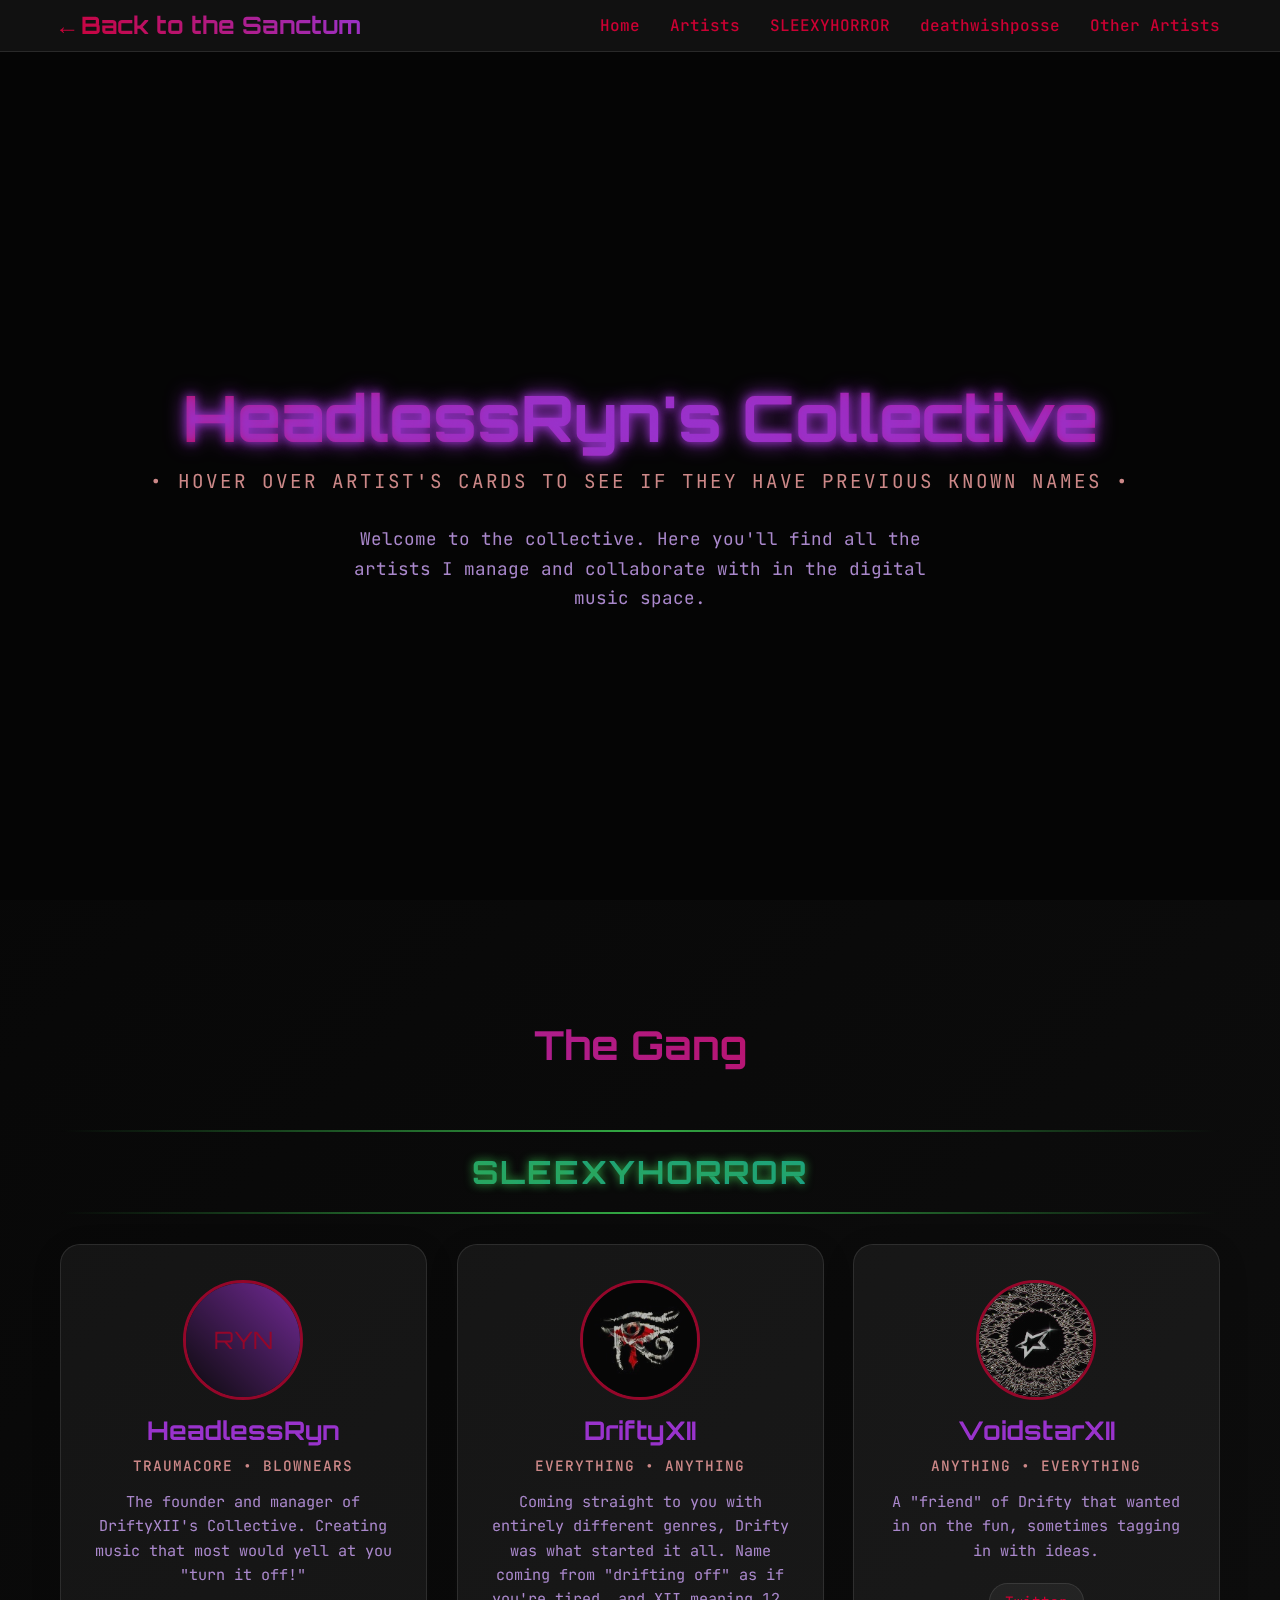
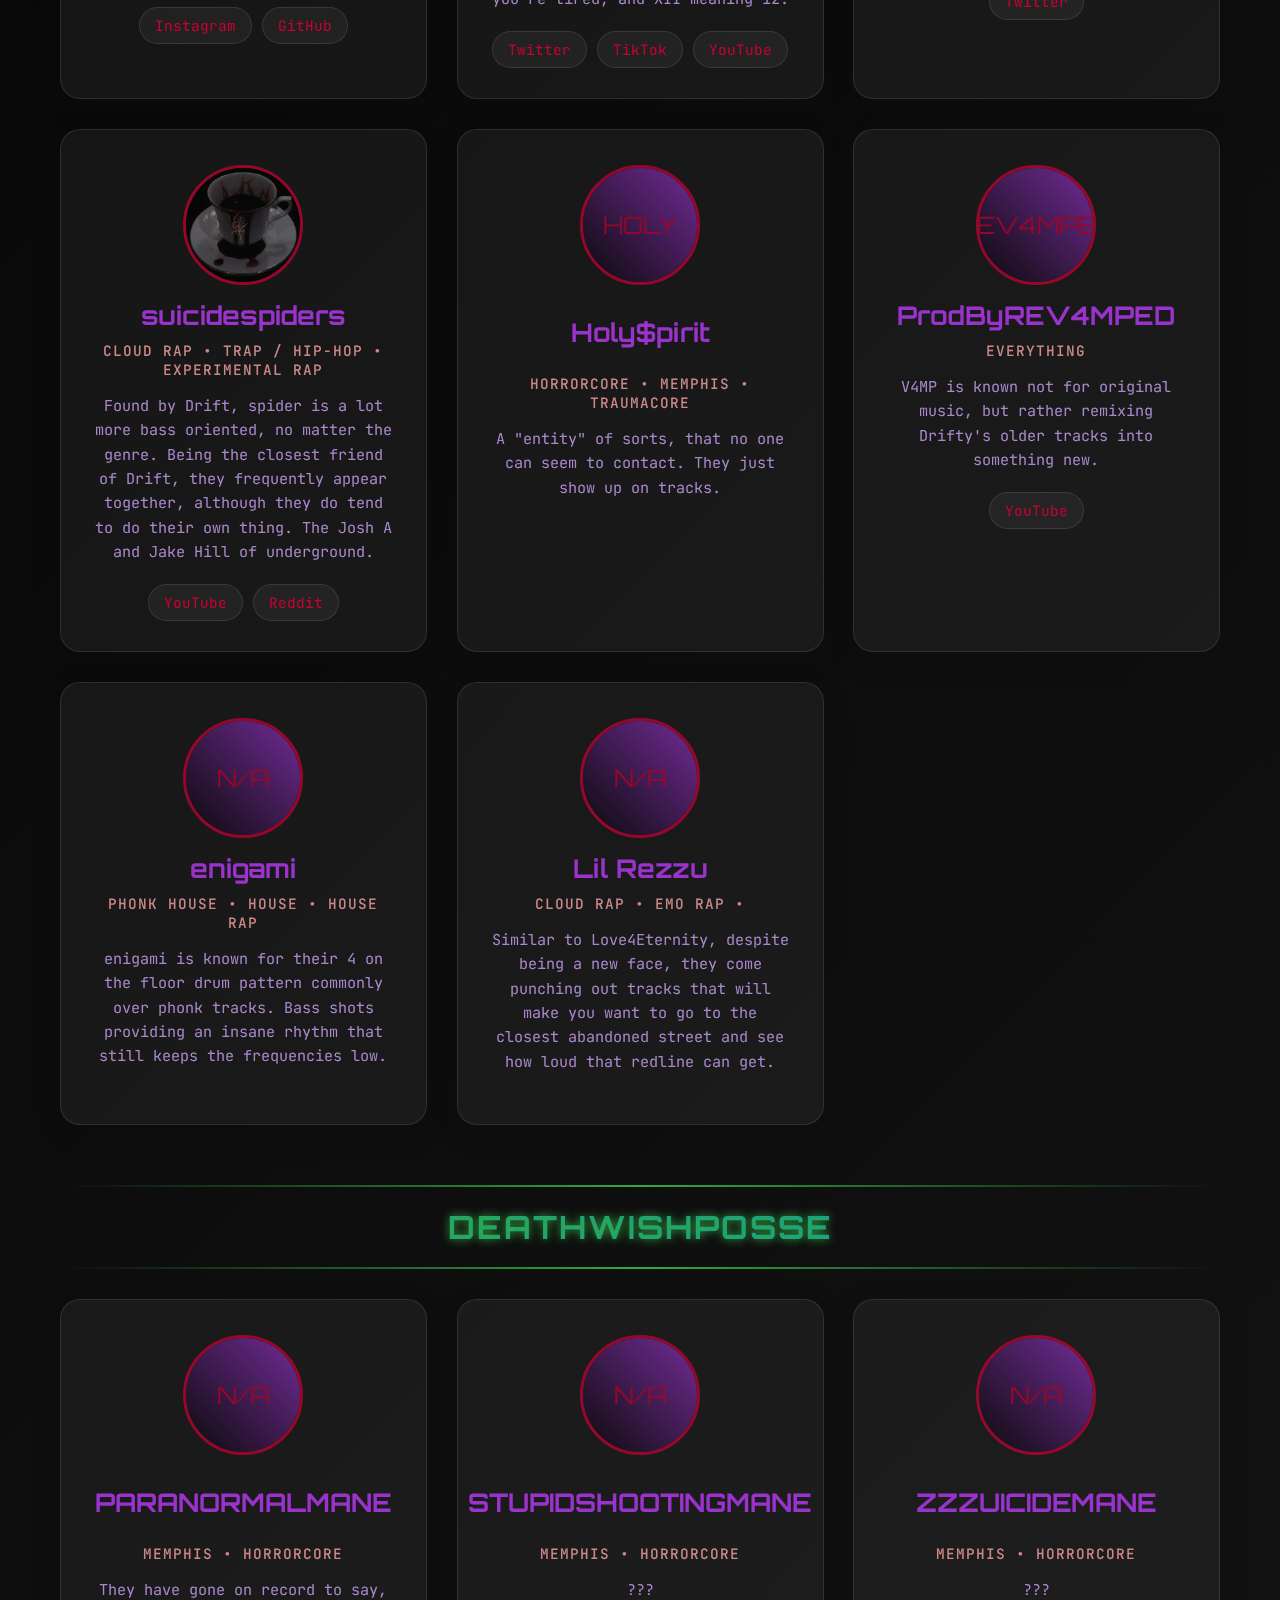
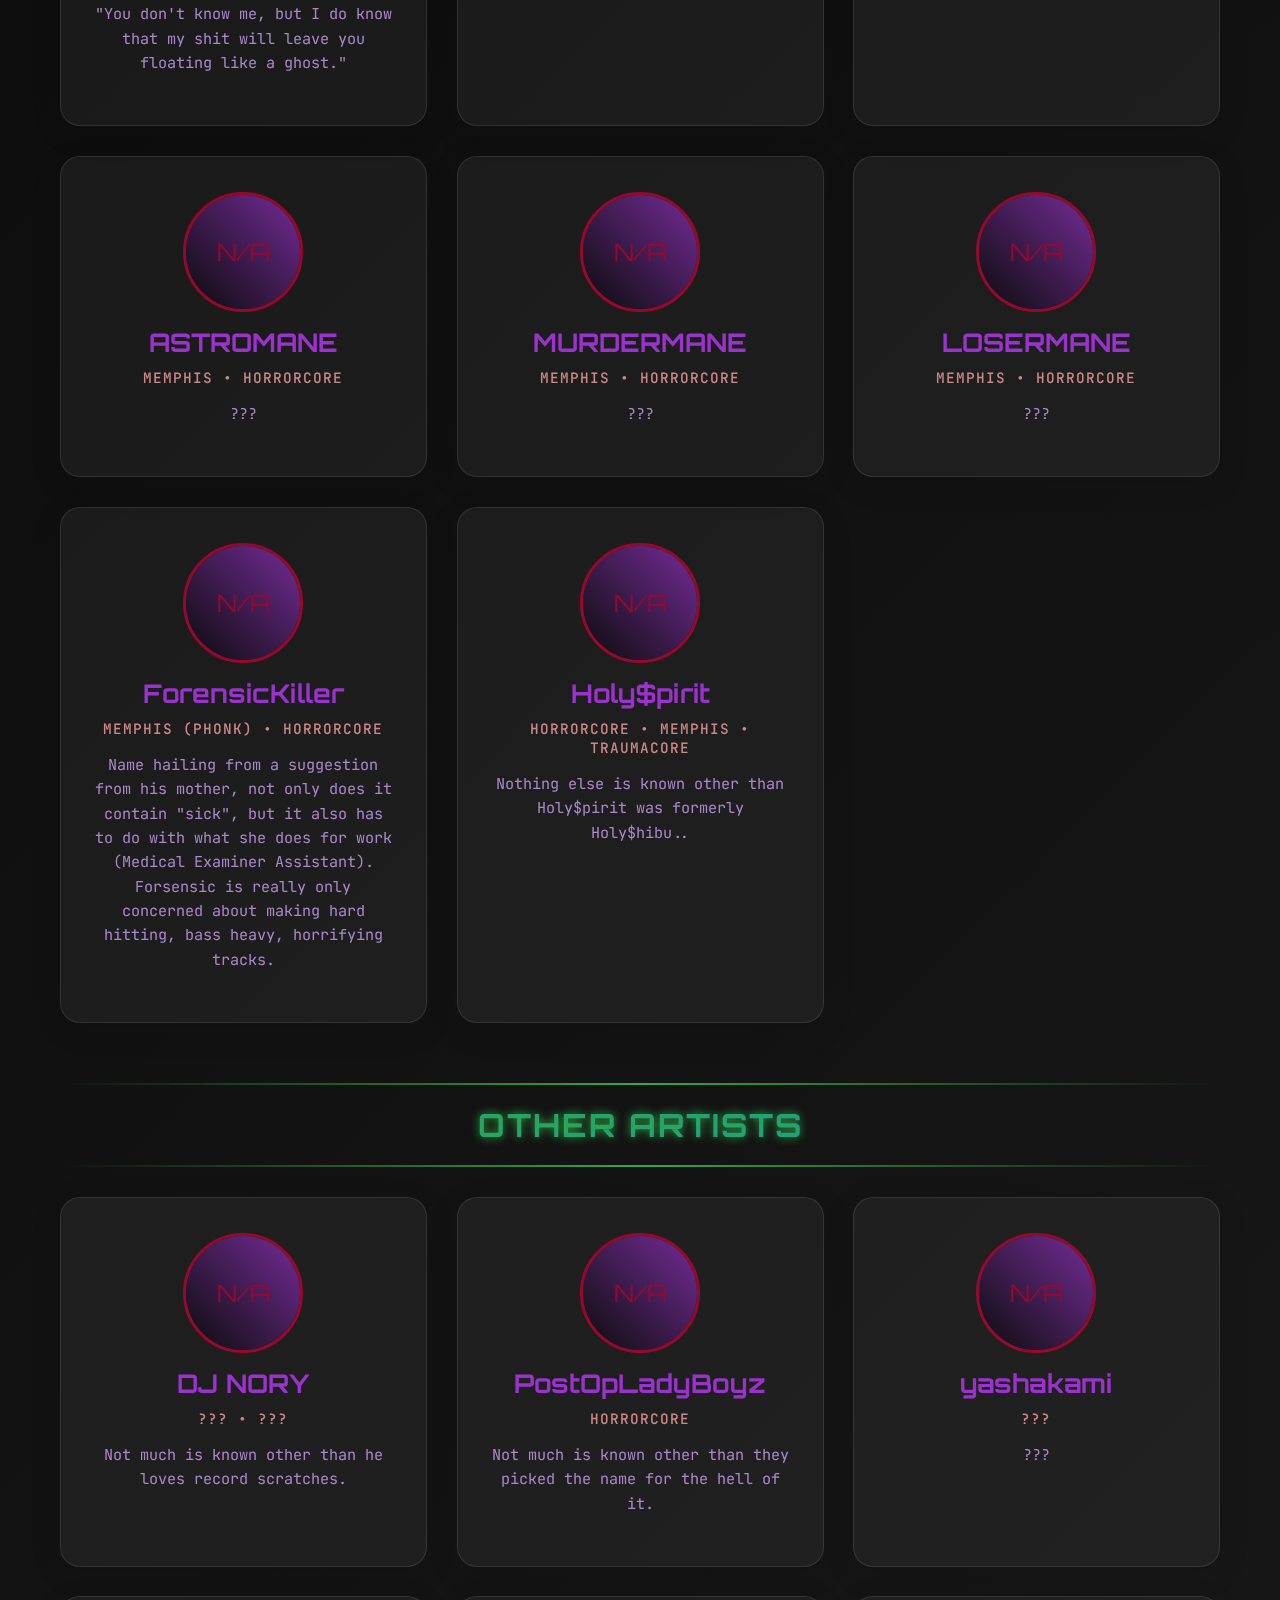
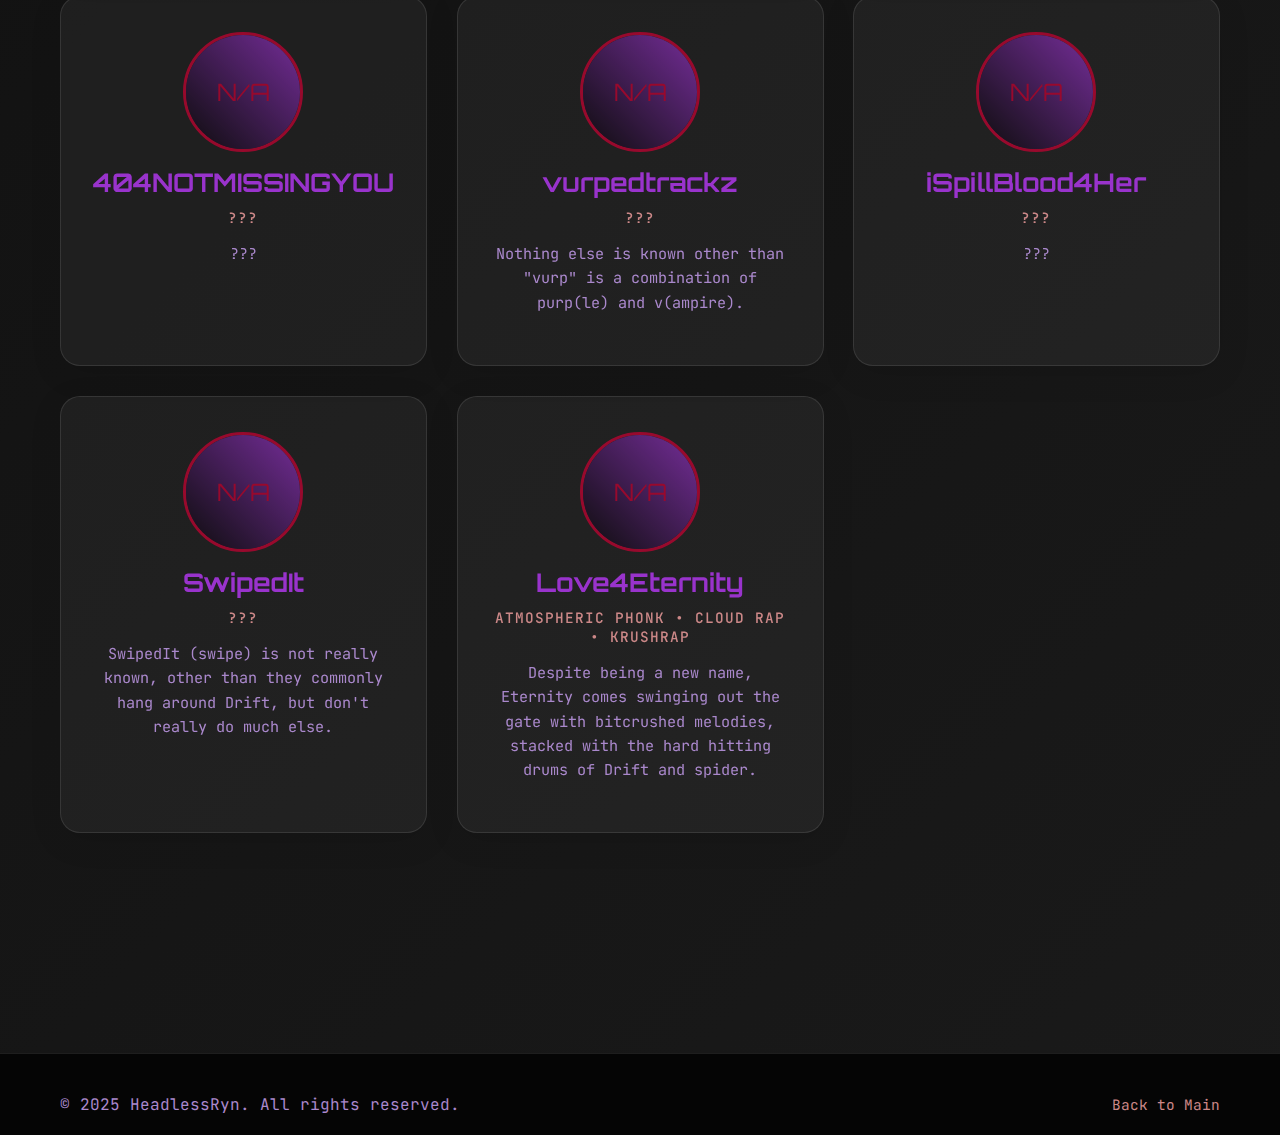
<file: sub/collective/gang.html>
<!DOCTYPE html>
<html lang="en">
<head>
    <meta charset="UTF-8">
    <meta name="viewport" content="width=device-width, initial-scale=1.0">
    <title>HeadlessRyn's Collective - Music Artists</title>
    <meta name="description" content="HeadlessRyn's Collective - A family of digital music artists creating experimental sounds. Managed by HeadlessRyn">

    <!-- Favicon -->
    <link rel="icon" type="image/png" href="../../icon.png">

    <!-- Open Graph / Discord Embed Tags -->
    <meta property="og:title" content="HeadlessRyn's Collective - Music Artists">
    <meta property="og:description" content="A family of digital music artists creating experimental sounds. Traumacore • Hyperpop • Krushfunk">
    <meta property="og:image" content="https://headlessryn.github.io/icon.png">
    <meta property="og:url" content="https://headlessryn.github.io/sub/collective/gang.html">
    <meta property="og:type" content="website">
    <meta property="og:site_name" content="HeadlessRyn's Collective">

    <!-- Additional Meta Tags -->
    <meta name="theme-color" content="#cc0033">
    <meta name="keywords" content="DriftyXII, Collective, music artists, digital music, experimental music, HeadlessRyn">
    <meta name="author" content="HeadlessRyn">

    <!-- Stylesheet -->
    <link rel="stylesheet" href="trauma.css">
</head>
<body>
    <nav class="nav">
        <div class="nav-container">
            <div class="nav-brand">
                <a href="../../index.html" class="nav-link">
                    <h2>← Back to the Sanctum</h2>
                </a>
            </div>
            <ul class="nav-menu">
                <li><a href="#collective">Home</a></li>
                <li><a href="#artists">Artists</a></li>
                <li><a href="#SLEEXYHORROR">SLEEXYHORROR</a></li>
                <li><a href="#deathwishposse">deathwishposse</a></li>
                <li><a href="#OtherArtists">Other Artists</a></li>
            </ul>
        </div>
    </nav>

    <div class="container">
        <section id="collective" class="hero">
            <div class="hero-content">
                <h1 class="title">HeadlessRyn's Collective</h1>
                <p class="subtitle">• HOVER OVER ARTIST'S CARDS TO SEE IF THEY HAVE PREVIOUS KNOWN NAMES •</p>
                <div class="hero-description">
                    <p>Welcome to the collective. Here you'll find all the artists I manage and collaborate with in the digital music space.</p>
                </div>
            </div>
        </section>

        <section id="artists" class="artists-section">
            <h2 class="section-title">The Gang</h2>

            <!-- SLEEXYHORROR Collective -->
            <h3 id="SLEEXYHORROR" class="collective-title">SLEEXYHORROR</h3>
            <div class="artists-grid">
                <div class="artist-card" data-artist="headlessryn">
                    <div class="artist-avatar">
                        <div class="glitch-avatar">RYN</div>
                    </div>
                    <h3>HeadlessRyn</h3>
                    <p class="artist-genre">Traumacore • BlownEars</p>
                    <p class="artist-description">The founder and manager of DriftyXII's Collective. Creating music that most would yell at you "turn it off!"</p>
                    <div class="artist-links">
                        <a href="https://instagram.com/headlessryn" class="stream-link" target="_blank" rel="noopener noreferrer">Instagram</a>
                        <a href="https://github.com/headlessryn" class="stream-link" target="_blank" rel="noopener noreferrer">GitHub</a>
                    </div>
                </div>
                <div class="artist-card" data-artist="driftyxii">
                    <div class="artist-avatar">
                        <div class="glitch-avatar artist-image" style="background-image: url('artist-images/driftyxii.jpg');"></div>
                    </div>
                    <h3>DriftyXII</h3>
                    <p class="artist-genre">Everything • Anything</p>
                    <p class="artist-description">Coming straight to you with entirely different genres, Drifty was what started it all. Name coming from "drifting off" as if you're tired, and XII meaning 12.</p>
                    <div class="artist-links">
                        <a href="https://twitter.com/@voidstarxii" class="stream-link" target="_blank" rel="noopener noreferrer">Twitter</a>
                        <a href="https://tiktok.com/@godfearingsinner" class="stream-link" target="_blank" rel="noopener noreferrer">TikTok</a>
                        <a href="https://youtube.com/@DriftyXII" class="stream-link" target="_blank" rel="noopener noreferrer">YouTube</a>
                    </div>
                </div>
                <div class="artist-card" data-artist="voidstar">
                    <div class="artist-avatar">
                        <div class="glitch-avatar artist-image" style="background-image: url('artist-images/voidstar.jpg');"></div>
                    </div>
                    <h3>VoidstarXII</h3>
                    <p class="artist-genre">Anything • Everything</p>
                    <p class="artist-description">A "friend" of Drifty that wanted in on the fun, sometimes tagging in with ideas.</p>
                    <div class="artist-links">
                        <a href="https://twitter.com/@voidstarxii" class="stream-link" target="_blank" rel="noopener noreferrer">Twitter</a>
                    </div>
                </div>
                <div class="artist-card" data-artist="suicidespiders">
                    <div class="artist-avatar">
                        <div class="glitch-avatar artist-image" style="background-image: url('artist-images/suicidespiders.jpg');"></div>
                    </div>
                    <h3>suicidespiders</h3>
                    <p class="artist-genre">Cloud Rap • Trap / Hip-Hop • Experimental Rap</p>
                    <p class="artist-description">Found by Drift, spider is a lot more bass oriented, no matter the genre. Being the closest friend of Drift, they frequently appear together, although they do tend to do their own thing. The Josh A and Jake Hill of underground.</p>
                    <div class="artist-links">
                        <a href="https://youtube.com/@suicidespidersxii" class="stream-link" target="_blank" rel="noopener noreferrer">YouTube</a>
                        <a href="https://reddit.com/u/suicidespiders" class="stream-link" target="_blank" rel="noopener noreferrer">Reddit</a>
                    </div>
                </div>
                <div class="artist-card previously-known" data-artist="artistname">
                    <div class="artist-avatar">
                        <div class="glitch-avatar">HOLY</div>
                    </div>
                    <h3 title="Holy$pirit" data-previous="Holy$hibu">Holy$pirit</h3>
                    <p class="artist-genre">Horrorcore • Memphis • Traumacore</p>
                    <p class="artist-description">A "entity" of sorts, that no one can seem to contact. They just show up on tracks.</p>
                    <div class="artist-links"></div>
                </div>
                <div class="artist-card" data-artist="artistname">
                    <div class="artist-avatar">
                        <div class="glitch-avatar">REV4MPED</div>
                    </div>
                    <h3>ProdByREV4MPED</h3>
                    <p class="artist-genre">Everything</p>
                    <p class="artist-description">V4MP is known not for original music, but rather remixing Drifty's older tracks into something new.</p>
                    <div class="artist-links">
                        <a href="https://youtube.com/@PRODREV4MPED" class="stream-link" target="_blank" rel="noopener noreferrer">YouTube</a>
                    </div>
                </div>
                <div class="artist-card" data-artist="artistname">
                    <div class="artist-avatar">
                        <div class="glitch-avatar">N/A</div>
                    </div>
                    <h3>enigami</h3>
                    <p class="artist-genre">Phonk House • House • House Rap</p>
                    <p class="artist-description">enigami is known for their 4 on the floor drum pattern commonly over phonk tracks. Bass shots providing an insane rhythm that still keeps the frequencies low.</p>
                    <div class="artist-links"></div>
                </div>
                <div class="artist-card" data-artist="artistname">
                    <div class="artist-avatar">
                        <div class="glitch-avatar">N/A</div>
                    </div>
                    <h3>Lil Rezzu</h3>
                    <p class="artist-genre">Cloud Rap • Emo Rap • </p>
                    <p class="artist-description">Similar to Love4Eternity, despite being a new face, they come punching out tracks that will make you want to go to the closest abandoned street and see how loud that redline can get.</p>
                    <div class="artist-links"></div>
                </div>
            </div>

            <!-- deathwishposse Collective -->
            <h3 id="deathwishposse" class="collective-title">deathwishposse</h3>
            <div class="artists-grid">
                <div class="artist-card previously-known" data-artist="artistname">
                    <div class="artist-avatar">
                        <div class="glitch-avatar">N/A</div>
                    </div>
                    <h3 title="PARANORMALMANE" data-previous="CRIMINALMANE">PARANORMALMANE</h3>
                    <p class="artist-genre">Memphis • Horrorcore</p>
                    <p class="artist-description">They have gone on record to say, "You don't know me, but I do know that my shit will leave you floating like a ghost."</p>
                    <div class="artist-links"></div>
                </div>
                <div class="artist-card previously-known" data-artist="artistname">
                    <div class="artist-avatar">
                        <div class="glitch-avatar">N/A</div>
                    </div>
                    <h3 title="STUPIDSHOOTINGMANE" data-previous="RETARDMANE">STUPIDSHOOTINGMANE</h3>
                    <p class="artist-genre">Memphis • Horrorcore</p>
                    <p class="artist-description">???</p>
                    <div class="artist-links"></div>
                </div>
                <div class="artist-card previously-known" data-artist="artistname">
                    <div class="artist-avatar">
                        <div class="glitch-avatar">N/A</div>
                    </div>
                    <h3 title="ZZZUICIDEMANE" data-previous="SUICIDEMANE">ZZZUICIDEMANE</h3>
                    <p class="artist-genre">Memphis • Horrorcore</p>
                    <p class="artist-description">???</p>
                    <div class="artist-links"></div>
                </div>
                <div class="artist-card" data-artist="artistname">
                    <div class="artist-avatar">
                        <div class="glitch-avatar">N/A</div>
                    </div>
                    <h3>ASTROMANE</h3>
                    <p class="artist-genre">Memphis • Horrorcore</p>
                    <p class="artist-description">???</p>
                    <div class="artist-links"></div>
                </div>
                <div class="artist-card" data-artist="artistname">
                    <div class="artist-avatar">
                        <div class="glitch-avatar">N/A</div>
                    </div>
                    <h3>MURDERMANE</h3>
                    <p class="artist-genre">Memphis • Horrorcore</p>
                    <p class="artist-description">???</p>
                    <div class="artist-links"></div>
                </div>
                <div class="artist-card" data-artist="artistname">
                    <div class="artist-avatar">
                        <div class="glitch-avatar">N/A</div>
                    </div>
                    <h3>LOSERMANE</h3>
                    <p class="artist-genre">Memphis • Horrorcore</p>
                    <p class="artist-description">???</p>
                    <div class="artist-links"></div>
                </div>
                <div class="artist-card" data-artist="artistname">
                    <div class="artist-avatar">
                        <div class="glitch-avatar">N/A</div>
                    </div>
                    <h3>ForensicKiller</h3>
                    <p class="artist-genre">Memphis (Phonk) • Horrorcore</p>
                    <p class="artist-description">Name hailing from a suggestion from his mother, not only does it contain "sick", but it also has to do with what she does for work (Medical Examiner Assistant). Forsensic is really only concerned about making hard hitting, bass heavy, horrifying tracks.</p>
                    <div class="artist-links">
                    </div>
                </div>
                <div class="artist-card" data-artist="artistname">
                    <div class="artist-avatar">
                        <div class="glitch-avatar">N/A</div>
                    </div>
                    <h3>Holy$pirit</h3>
                    <p class="artist-genre">Horrorcore • Memphis • Traumacore</p>
                    <p class="artist-description">Nothing else is known other than Holy$pirit was formerly Holy$hibu..</p>
                    <div class="artist-links"></div>
                </div>
            </div>

            <!-- Other Artists -->
            <h3 id="OtherArtists" class="collective-title">Other Artists</h3>
            <div class="artists-grid">
                <div class="artist-card" data-artist="artistname">
                    <div class="artist-avatar">
                        <div class="glitch-avatar">N/A</div>
                    </div>
                    <h3>DJ NORY</h3>
                    <p class="artist-genre">??? • ???</p>
                    <p class="artist-description">Not much is known other than he loves record scratches.</p>
                    <div class="artist-links"></div>
                </div>
                <div class="artist-card" data-artist="artistname">
                    <div class="artist-avatar">
                        <div class="glitch-avatar">N/A</div>
                    </div>
                    <h3>PostOpLadyBoyz</h3>
                    <p class="artist-genre">Horrorcore</p>
                    <p class="artist-description">Not much is known other than they picked the name for the hell of it.</p>
                    <div class="artist-links"></div>
                </div>
                <div class="artist-card" data-artist="artistname">
                    <div class="artist-avatar">
                        <div class="glitch-avatar">N/A</div>
                    </div>
                    <h3>yashakami</h3>
                    <p class="artist-genre">???</p>
                    <p class="artist-description">???</p>
                    <div class="artist-links"></div>
                </div>
                <div class="artist-card" data-artist="artistname">
                    <div class="artist-avatar">
                        <div class="glitch-avatar">N/A</div>
                    </div>
                    <h3>404NOTMISSINGYOU</h3>
                    <p class="artist-genre">???</p>
                    <p class="artist-description">???</p>
                    <div class="artist-links"></div>
                </div>
                <div class="artist-card" data-artist="artistname">
                    <div class="artist-avatar">
                        <div class="glitch-avatar">N/A</div>
                    </div>
                    <h3>vurpedtrackz</h3>
                    <p class="artist-genre">???</p>
                    <p class="artist-description">Nothing else is known other than "vurp" is a combination of purp(le) and v(ampire).</p>
                    <div class="artist-links"></div>
                </div>
                <div class="artist-card" data-artist="artistname">
                    <div class="artist-avatar">
                        <div class="glitch-avatar">N/A</div>
                    </div>
                    <h3>iSpillBlood4Her</h3>
                    <p class="artist-genre">???</p>
                    <p class="artist-description">???</p>
                    <div class="artist-links"></div>
                </div>
                <div class="artist-card" data-artist="artistname">
                    <div class="artist-avatar">
                        <div class="glitch-avatar">N/A</div>
                    </div>
                    <h3>SwipedIt</h3>
                    <p class="artist-genre">???</p>
                    <p class="artist-description">SwipedIt (swipe) is not really known, other than they commonly hang around Drift, but don't really do much else.</p>
                    <div class="artist-links"></div>
                </div>
                <div class="artist-card" data-artist="artistname">
                    <div class="artist-avatar">
                        <div class="glitch-avatar">N/A</div>
                    </div>
                    <h3>Love4Eternity</h3>
                    <p class="artist-genre">Atmospheric Phonk • Cloud Rap • Krushrap</p>
                    <p class="artist-description">Despite being a new name, Eternity comes swinging out the gate with bitcrushed melodies, stacked with the hard hitting drums of Drift and spider.</p>
                    <div class="artist-links"></div>
                </div>
            </div>
        </section>
    </div>

    <footer class="footer">
        <div class="footer-content">
            <p>&copy; 2025 HeadlessRyn. All rights reserved.</p>
            <div class="footer-links">
                <a href="../../index.html">Back to Main</a>
            </div>
        </div>
    </footer>

    <script>
        // DevTools Detection and Nuke System
        class DevToolsNuke {
            constructor() {
                this.devToolsOpen = false;
                this.nukeTriggered = false;
                this.initialized = false;
                this.init();
            }

            init() {
                // Delay initialization to prevent false positives on page load
                setTimeout(() => {
                    this.initialized = true;
                    this.setupDetection();
                }, 2000); // Wait 2 seconds for page to fully load
            }

            setupDetection() {
                // Method 1: Keyboard shortcuts detection
                document.addEventListener('keydown', (e) => {
                    // Common dev tools shortcuts
                    if (
                        (e.key === 'F12') ||
                        (e.ctrlKey && e.shiftKey && (e.key === 'I' || e.key === 'J' || e.key === 'C')) ||
                        (e.ctrlKey && e.key === 'u') ||
                        (e.ctrlKey && e.shiftKey && e.key === 'K') ||
                        (e.key === 'F1' && e.ctrlKey) ||
                        (e.altKey && e.key === 'F12')
                    ) {
                        e.preventDefault();
                        this.triggerNuke();
                    }
                });

                // Method 2: Right-click detection
                document.addEventListener('contextmenu', (e) => {
                    // Allow right-click on links and inputs
                    if (e.target.tagName === 'A' || e.target.tagName === 'INPUT' || e.target.tagName === 'TEXTAREA') {
                        return;
                    }
                    e.preventDefault();
                    this.triggerNuke();
                });

                // Method 3: Timing-based detection (checks for dev tools performance impact)
                this.checkDevTools();

                // Method 4: Console override detection
                this.overrideConsole();

                // Method 5: Window size detection
                this.checkWindowSize();

                // Method 6: Debugger detection (disabled to prevent false positives)
                // this.antiDebugger();
            }

            checkDevTools() {
                const threshold = 100; // Increased threshold to be more specific
                let initialCheckDone = false;
                let initialOuterHeight = window.outerHeight;
                let initialOuterWidth = window.outerWidth;
                let initialInnerHeight = window.innerHeight;
                let initialInnerWidth = window.innerWidth;

                setTimeout(() => {
                    initialCheckDone = true;
                }, 0.5); // Wait half a second before starting detection

                setInterval(() => {
                    if (!initialCheckDone) return; // Don't check until initial delay

                    const currentDiffHeight = window.outerHeight - window.innerHeight;
                    const currentDiffWidth = window.outerWidth - window.innerWidth;

                    // Only trigger if there's a significant change from initial state
                    if (currentDiffHeight > threshold || currentDiffWidth > threshold) {
                        if (!this.devToolsOpen) {
                            this.devToolsOpen = true;
                            this.triggerNuke();
                        }
                    } else {
                        this.devToolsOpen = false;
                    }
                }, 500); // Check less frequently
            }

            overrideConsole() {
                let consoleUsed = false;
                const originalLog = console.log;
                console.log = (...args) => {
                    originalLog.apply(console, args);
                    if (!consoleUsed) {
                        consoleUsed = true;
                        // Only trigger after multiple uses to avoid false positives
                        setTimeout(() => {
                            if (consoleUsed) {
                                this.triggerNuke();
                            }
                        }, 1000);
                    }
                };
            }

            checkWindowSize() {
                let width = window.innerWidth;
                let height = window.innerHeight;
                let resizeCount = 0;

                window.addEventListener('resize', () => {
                    resizeCount++;
                    // Only trigger after multiple rapid resizes (indicating dev tools)
                    if (resizeCount > 3 && (Math.abs(window.innerWidth - width) > 300 || Math.abs(window.innerHeight - height) > 300)) {
                        this.triggerNuke();
                    }
                    width = window.innerWidth;
                    height = window.innerHeight;

                    // Reset counter after delay
                    setTimeout(() => {
                        resizeCount = 0;
                    }, 2000);
                });
            }

            // Removed antiDebugger to prevent false positives

            triggerNuke() {
                if (this.nukeTriggered) return;
                this.nukeTriggered = true;

                // Nuke the page
                document.body.innerHTML = '';

                // Create nuke container
                const nukeContainer = document.createElement('div');
                nukeContainer.style.cssText = `
                    position: fixed;
                    top: 0;
                    left: 0;
                    width: 100vw;
                    height: 100vh;
                    background: black;
                    z-index: 999999;
                    display: flex;
                    flex-direction: column;
                    align-items: center;
                    justify-content: center;
                    overflow: hidden;
                `;

                // Add GIF
                const gif = document.createElement('img');
                gif.src = '../../assets/eyespy.gif';
                gif.style.cssText = `
                    width: 100vw;
                    height: 100vh;
                    object-fit: cover;
                    position: absolute;
                    top: 0;
                    left: 0;
                    z-index: 1;
                    filter: brightness(1.2) contrast(1.5);
                `;

                // Add flashing text
                const text = document.createElement('div');
                text.textContent = 'THAT ISN\'T MEANT FOR YOU';
                text.style.cssText = `
                    font-family: 'Orbitron', monospace;
                    font-size: 3rem;
                    font-weight: bold;
                    color: #555555;
                    text-shadow: 0 0 20px #888888, 0 0 40px #999999;
                    position: absolute;
                    top: 50%;
                    left: 50%;
                    transform: translate(-50%, -50%);
                    z-index: 2;
                    text-align: center;
                    animation: flash 0.5s infinite;
                `;

                // Add flash animation
                const style = document.createElement('style');
                style.textContent = `
                    @keyframes flash {
                        0% { opacity: 1; }
                        50% { opacity: 0; }
                        100% { opacity: 1; }
                    }
                `;

                document.head.appendChild(style);
                nukeContainer.appendChild(gif);
                nukeContainer.appendChild(text);
                document.body.appendChild(nukeContainer);

                // Play sound if available (you can add this)
                // const audio = new Audio('../assets/nuke-sound.mp3');
                // audio.play();

                // Prevent any further interactions
                document.addEventListener('keydown', (e) => e.preventDefault());
                document.addEventListener('contextmenu', (e) => e.preventDefault());
                document.addEventListener('click', (e) => e.preventDefault());
                document.addEventListener('dblclick', (e) => e.preventDefault());

                // Clear console to hide any traces
                console.clear();
            }
        }

        // Initialize the nuke system
        document.addEventListener('DOMContentLoaded', () => {
            new DevToolsNuke();
        });

        // Also initialize immediately in case DOMContentLoaded already fired
        if (document.readyState === 'loading') {
            document.addEventListener('DOMContentLoaded', () => new DevToolsNuke());
        } else {
            new DevToolsNuke();
        }
    </script>

    <script>
        // Dynamic artist loading system
        class ArtistManager {
            constructor() {
                this.artistsGrid = document.getElementById('artistsGrid');
                this.loadArtists();
            }

            loadArtists() {
                // This function can be expanded to load artists from a JSON file or API
                // For now, it just ensures the existing artists are properly initialized
                console.log('DriftyXII\'s Collective loaded with', this.getArtistCount(), 'artists');
            }

            getArtistCount() {
                return document.querySelectorAll('.artist-card').length;
            }

            // Function to dynamically add new artists
            addArtist(artistData) {
                const artistCard = document.createElement('div');
                artistCard.className = 'artist-card';
                artistCard.setAttribute('data-artist', artistData.name.toLowerCase().replace(/\s+/g, ''));

                artistCard.innerHTML = `
                    <div class="artist-avatar">
                        <div class="glitch-avatar">${artistData.initials || artistData.name.substring(0, 4).toUpperCase()}</div>
                    </div>
                    <h3>${artistData.name}</h3>
                    <p class="artist-genre">${artistData.genre}</p>
                    <p class="artist-description">${artistData.description}</p>
                    <div class="artist-links">
                        ${artistData.links.map(link => `<a href="${link.url}" class="stream-link">${link.platform}</a>`).join('')}
                    </div>
                `;

                this.artistsGrid.appendChild(artistCard);
            }
        }

        // Initialize the artist manager when the page loads
        document.addEventListener('DOMContentLoaded', () => {
            new ArtistManager();
            new ViewportCuller();
        });

        // Example of how to add a new artist dynamically:
        // const artistManager = new ArtistManager();
        // artistManager.addArtist({
        //     name: "New Artist",
        //     genre: "Genre • Subgenre",
        //     description: "Artist description",
        //     links: [
        //         { platform: "Spotify", url: "#" },
        //         { platform: "SoundCloud", url: "#" }
        //     ]
        // });

        // Viewport Culling System for Performance
        class ViewportCuller {
            constructor() {
                this.observer = null;
                this.cards = [];
                this.init();
            }

            init() {
                // Get all artist cards
                this.cards = document.querySelectorAll('.artist-card');

                // Create Intersection Observer
                this.observer = new IntersectionObserver((entries) => {
                    entries.forEach(entry => {
                        if (entry.isIntersecting) {
                            this.showCard(entry.target);
                        } else {
                            this.hideCard(entry.target);
                        }
                    });
                }, {
                    root: null, // viewport
                    rootMargin: '50px', // start loading 50px before entering viewport
                    threshold: 0.1 // trigger when 10% of card is visible
                });

                // Start observing all cards
                this.cards.forEach(card => {
                    this.observer.observe(card);
                });

                console.log(`Viewport culling initialized for ${this.cards.length} artist cards`);
            }

            showCard(card) {
                // Remove culled class to restore full rendering
                card.classList.remove('culled');

                // Ensure content is visible
                const content = card.querySelector('.artist-avatar, h3, .artist-genre, .artist-description, .artist-links');
                if (content) {
                    content.style.opacity = '1';
                    content.style.transform = 'translateY(0)';
                }
            }

            hideCard(card) {
                // Add culled class for reduced rendering
                card.classList.add('culled');

                // Optionally reduce content complexity when out of view
                const content = card.querySelector('.artist-avatar, h3, .artist-genre, .artist-description, .artist-links');
                if (content) {
                    content.style.opacity = '0.7';
                    content.style.transform = 'translateY(5px)';
                }
            }

            destroy() {
                if (this.observer) {
                    this.observer.disconnect();
                }
            }
        }
    </script>
</body>
</html>
</file>
<file: sub/collective/trauma.css>
@import url('https://fonts.googleapis.com/css2?family=JetBrains+Mono:wght@400;700&family=Orbitron:wght@400;700&display=swap');

:root {
    --neon-pink: #cc0066;
    --neon-blue: #0099cc;
    --neon-green: #33aa44;
    --neon-purple: #9933cc;
    --neon-red: #cc0033;
    --dark-void: #050505;
    --darker-bg: #0f0f0f;
    --darkest-bg: #1a1a1a;
    --glass-bg: rgba(255, 255, 255, 0.05);
    --glass-border: rgba(255, 255, 255, 0.1);
    --pastel-pink: #cc8899;
    --pastel-blue: #8899cc;
    --pastel-purple: #aa88cc;
    --pastel-red: #cc8888;
    --text-primary: #e0e0e0;
    --text-secondary: #a0a0a0;
}

* {
    margin: 0;
    padding: 0;
    box-sizing: border-box;
}

body {
    font-family: 'JetBrains Mono', monospace;
    background: linear-gradient(135deg, var(--dark-void) 0%, var(--darker-bg) 50%, var(--darkest-bg) 100%);
    color: var(--text-primary);
    overflow-x: hidden;
    min-height: 100vh;
    position: relative;
}

body::before {
    content: '';
    position: fixed;
    top: 0;
    left: 0;
    width: 100%;
    height: 100%;
    background: var(--dark-void);
    z-index: -1;
}

.container {
    max-width: 1200px;
    margin: 0 auto;
    padding: 20px;
    position: relative;
}

/* Navigation */
.nav {
    position: fixed;
    top: 0;
    left: 0;
    right: 0;
    background: var(--glass-bg);
    backdrop-filter: blur(10px);
    border-bottom: 1px solid var(--glass-border);
    z-index: 1000;
    padding: 10px 0;
}

.nav-container {
    max-width: 1200px;
    margin: 0 auto;
    padding: 0 20px;
    display: flex;
    justify-content: space-between;
    align-items: center;
}

.nav-brand a {
    text-decoration: none;
    color: inherit;
}

.nav-brand h2 {
    font-family: 'Orbitron', monospace;
    font-size: 1.5rem;
    background: linear-gradient(45deg, var(--neon-red), var(--neon-purple));
    -webkit-background-clip: text;
    -webkit-text-fill-color: transparent;
    background-clip: text;
    margin: 0;
    transition: all 0.3s ease;
}

.nav-brand h2:hover {
    background: linear-gradient(45deg, var(--neon-purple), var(--neon-red));
    -webkit-background-clip: text;
    -webkit-text-fill-color: transparent;
    background-clip: text;
}

.nav-menu {
    display: flex;
    list-style: none;
    gap: 30px;
    margin: 0;
    padding: 0;
}

.nav-menu a {
    color: var(--neon-red);
    text-decoration: none;
    font-weight: 500;
    transition: all 0.3s ease;
    position: relative;
}

.nav-menu a:hover {
    color: var(--neon-purple);
    text-shadow: 0 0 10px var(--neon-purple);
}

.nav-menu a::after {
    content: '';
    position: absolute;
    bottom: -5px;
    left: 0;
    width: 0;
    height: 2px;
    background: linear-gradient(45deg, var(--neon-red), var(--neon-purple));
    transition: width 0.3s ease;
}

.nav-menu a:hover::after {
    width: 100%;
}

/* Hero Section */
.hero {
    min-height: 100vh;
    display: flex;
    align-items: center;
    justify-content: center;
    position: relative;
    padding-top: 80px;
}

.hero-content {
    text-align: center;
    z-index: 2;
    position: relative;
}

.title {
    font-family: 'Orbitron', monospace;
    font-size: 4rem;
    font-weight: 700;
    background: linear-gradient(45deg, var(--neon-red), var(--neon-purple), var(--neon-pink));
    -webkit-background-clip: text;
    -webkit-text-fill-color: transparent;
    background-clip: text;
    text-shadow:
        0 0 10px var(--neon-purple),
        0 0 20px var(--neon-purple);
    animation: glitch 2s infinite;
    margin-bottom: 10px;
}

.subtitle {
    font-size: 1.2rem;
    color: var(--pastel-red);
    letter-spacing: 2px;
    text-transform: uppercase;
}

.hero-description {
    max-width: 600px;
    margin: 30px auto;
}

.hero-description p {
    color: var(--pastel-purple);
    line-height: 1.7;
    font-size: 1.1rem;
}

/* Artists Section */
.artists-section {
    margin: 100px 0;
}

.section-title {
    font-family: 'Orbitron', monospace;
    font-size: 2.5rem;
    text-align: center;
    background: linear-gradient(45deg, var(--neon-purple), var(--neon-red));
    -webkit-background-clip: text;
    -webkit-text-fill-color: transparent;
    background-clip: text;
    margin-bottom: 50px;
}

.collective-title {
    font-family: 'Orbitron', monospace;
    font-size: 2rem;
    text-align: center;
    color: var(--neon-green);
    text-transform: uppercase;
    letter-spacing: 2px;
    margin: 60px 0 30px 0;
    background: linear-gradient(45deg, var(--neon-green), var(--neon-blue));
    -webkit-background-clip: text;
    -webkit-text-fill-color: transparent;
    background-clip: text;
    text-shadow: 0 0 10px var(--neon-green);
    scroll-margin-top: 100px;
}

.collective-title::before {
    content: '';
    display: block;
    height: 2px;
    background: linear-gradient(90deg, transparent, var(--neon-green), transparent);
    margin-bottom: 20px;
}

.collective-title::after {
    content: '';
    display: block;
    height: 2px;
    background: linear-gradient(90deg, transparent, var(--neon-green), transparent);
    margin-top: 20px;
}

.artists-grid {
    display: grid;
    grid-template-columns: repeat(auto-fit, minmax(350px, 1fr));
    gap: 30px;
}

.artist-card {
    background: var(--glass-bg);
    border: 1px solid var(--glass-border);
    border-radius: 20px;
    padding: 30px;
    text-align: center;
    transition: all 0.3s ease;
    box-shadow: 0 8px 32px rgba(0, 0, 0, 0.1);
    max-width: 400px;
    position: relative;
    overflow: hidden;
}

.artist-card:hover {
    transform: translateY(-5px);
    box-shadow: 0 12px 24px rgba(0, 0, 0, 0.15);
    border-color: var(--neon-red);
}

.artist-avatar {
    width: 120px;
    height: 120px;
    margin: 0 auto 20px;
    border-radius: 50%;
    overflow: hidden;
    position: relative;
    border: 3px solid var(--neon-red);
}

.glitch-avatar {
    width: 100%;
    height: 100%;
    background: linear-gradient(45deg, var(--dark-void), var(--neon-purple));
    display: flex;
    align-items: center;
    justify-content: center;
    font-family: 'Orbitron', monospace;
    font-size: 1.5rem;
    color: var(--neon-red);
    position: relative;
    overflow: hidden;
}

/* Artist images - clean display, no effects */
.glitch-avatar.artist-image {
    background-size: cover;
    background-position: center;
    background-repeat: no-repeat;
    color: transparent; /* Hide text for image avatars */
    font-size: 0; /* Hide text for image avatars */
}

/* Text avatars - simplified, no animations */
.glitch-avatar:not(.artist-image) {
    background: linear-gradient(45deg, var(--dark-void), var(--neon-purple));
}

.artist-card h3 {
    font-family: 'Orbitron', monospace;
    font-size: clamp(1rem, 2.5vw, 1.6rem);
    margin-bottom: 10px;
    color: var(--neon-purple);
    max-width: 100%;
    text-align: center;
    line-height: 1.2;
}

.artist-genre {
    color: var(--pastel-red);
    margin-bottom: 15px;
    font-weight: 500;
    text-transform: uppercase;
    letter-spacing: 1px;
    font-size: 0.9rem;
}

.artist-description {
    color: var(--pastel-purple);
    line-height: 1.6;
    margin-bottom: 20px;
    font-size: 0.95rem;
}

.artist-links {
    display: flex;
    gap: 10px;
    justify-content: center;
    flex-wrap: wrap;
}

.stream-link {
    padding: 8px 15px;
    background: var(--glass-bg);
    color: var(--neon-red);
    text-decoration: none;
    border-radius: 20px;
    font-size: 0.9rem;
    transition: all 0.3s ease;
    border: 1px solid var(--glass-border);
}

.stream-link:hover {
    background: var(--neon-red);
    color: var(--dark-void);
    box-shadow: 0 0 15px var(--neon-red);
}

/* Footer */
.footer {
    background: var(--dark-void);
    border-top: 1px solid var(--glass-border);
    padding: 40px 0 20px;
    margin-top: 100px;
}

.footer-content {
    max-width: 1200px;
    margin: 0 auto;
    padding: 0 20px;
    display: flex;
    justify-content: space-between;
    align-items: center;
    flex-wrap: wrap;
    gap: 20px;
}

.footer p {
    color: var(--pastel-purple);
    margin: 0;
}

.footer-links {
    display: flex;
    gap: 20px;
}

.footer-links a {
    color: var(--pastel-red);
    text-decoration: none;
    font-size: 0.9rem;
    transition: color 0.3s ease;
}

.footer-links a:hover {
    color: var(--neon-red);
}

/* Animations */
@keyframes glitch {
    0%, 100% { transform: translate(0); }
    20% { transform: translate(-2px, 2px); }
    40% { transform: translate(-2px, -2px); }
    60% { transform: translate(2px, 2px); }
    80% { transform: translate(2px, -2px); }
}

@keyframes shine {
    0% {
        transform: translateX(-100%) translateY(-100%) rotate(45deg);
        opacity: 0;
    }
    10% {
        opacity: 1;
    }
    90% {
        opacity: 1;
    }
    100% {
        transform: translateX(200%) translateY(200%) rotate(45deg);
        opacity: 0;
    }
}

/* Responsive Design */
@media (max-width: 768px) {
    .nav-container {
        flex-direction: column;
        gap: 15px;
    }

    .nav-menu {
        gap: 20px;
    }

    .hero {
        padding-top: 120px;
    }

    .title {
        font-size: 2.5rem;
    }

    .artists-grid {
        grid-template-columns: 1fr;
    }

    .artist-card {
        padding: 25px;
    }

    .footer-content {
        flex-direction: column;
        text-align: center;
        gap: 15px;
    }

    .footer-links {
        justify-content: center;
    }
}

/* Dynamic Artist Addition Styles */
.artist-card.new-artist {
    animation: fadeIn 0.5s ease-in;
}

@keyframes fadeIn {
    from {
        opacity: 0;
        transform: translateY(20px);
    }
    to {
        opacity: 1;
        transform: translateY(0);
    }
}

/* Viewport Culling Styles for Performance */
.artist-card.culled {
    will-change: opacity, transform;
    contain: layout style paint;
}

.artist-card.culled .artist-avatar,
.artist-card.culled h3,
.artist-card.culled .artist-genre,
.artist-card.culled .artist-description,
.artist-card.culled .artist-links {
    will-change: opacity, transform;
    transition: opacity 0.3s ease, transform 0.3s ease;
}

/* Previously Known Artist Flip Effect - FIXED VERSION */
.artist-card.previously-known {
    perspective: 1000px;
    cursor: pointer;
}

.artist-card.previously-known h3 {
    position: relative;
    transition: transform 0.6s ease-in-out;
    transform-style: preserve-3d;
    cursor: pointer;
    margin-bottom: 10px;
    min-height: 2.5em;
}

/* Hide the original text content */
.artist-card.previously-known h3 {
    color: transparent;
}

/* FRONT SIDE - Current artist name (visible by default) */
.artist-card.previously-known h3::before {
    content: attr(title);
    position: absolute;
    inset: 0;
    display: flex;
    align-items: center;
    justify-content: center;
    backface-visibility: hidden;
    transform: rotateY(0deg);
    color: var(--neon-purple);
    font-family: 'Orbitron', monospace;
    font-size: clamp(1rem, 2.5vw, 1.6rem);
    line-height: 1.2;
    z-index: 2;
}

/* BACK SIDE - Previous name (visible on hover/flip) */
.artist-card.previously-known h3::after {
    content: "Previously: " attr(data-previous);
    position: absolute;
    inset: 0;
    display: flex;
    align-items: center;
    justify-content: center;
    backface-visibility: hidden;
    transform: rotateY(180deg);
    color: var(--neon-blue);
    background: rgba(0, 0, 0, 0.2);
    border-radius: 8px;
    font-family: 'Orbitron', monospace;
    font-size: clamp(1rem, 2.5vw, 1.6rem);
    line-height: 1.2;
    font-style: italic;
    z-index: 1;
}

/* Ensure smooth flip animation */
.artist-card.previously-known:hover h3 {
    transform: rotateY(180deg);
}

/* Add visual feedback for the flip container */
.artist-card.previously-known h3::before,
.artist-card.previously-known h3::after {
    backface-visibility: hidden;
    border-radius: 8px;
}

/* Hide Scrollbar */
::-webkit-scrollbar {
    display: none;
}

html {
    scrollbar-width: none;
}
</file>
